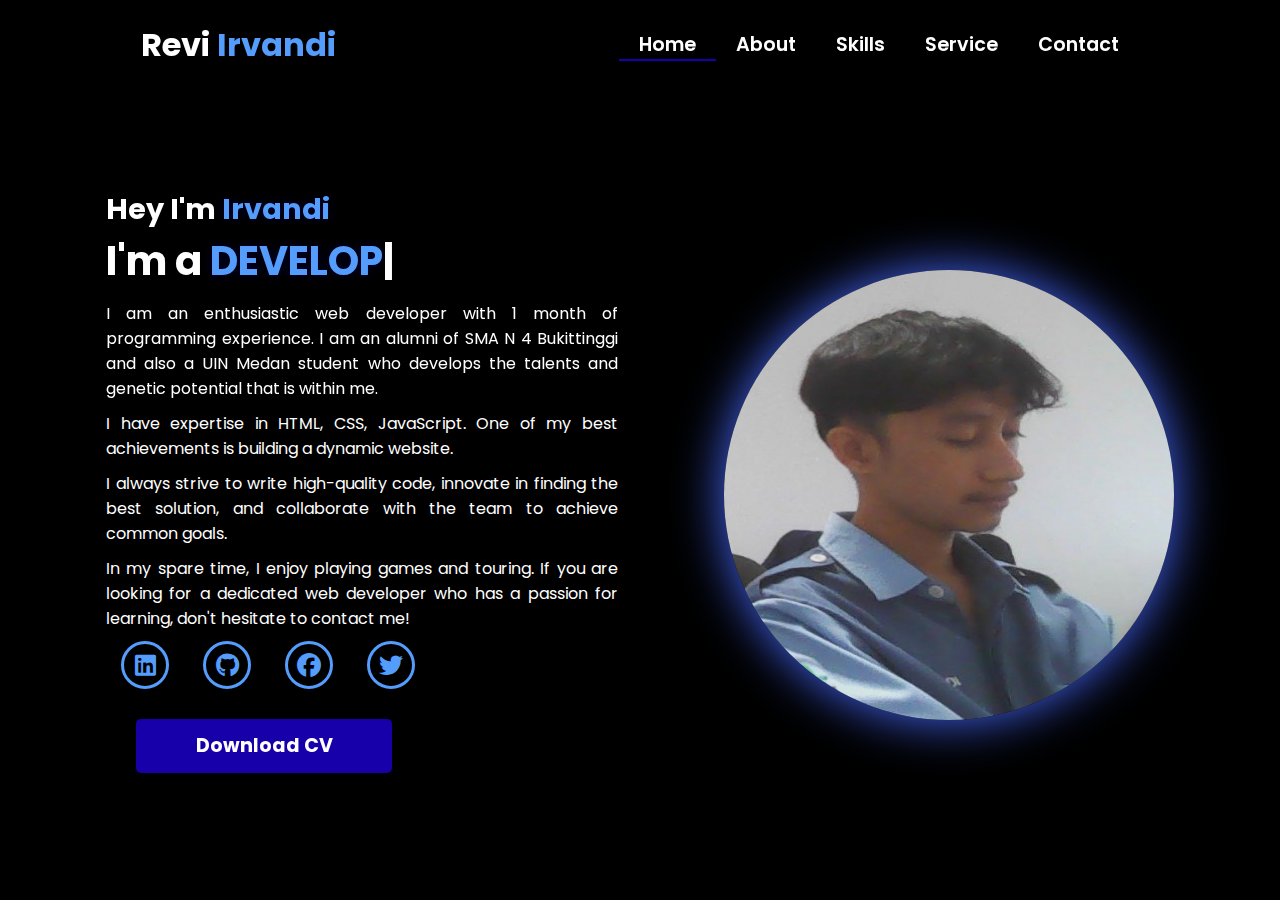
<file: personalweb-2-main/index.html>
<!-- Subscrbe YouTube Tamzidan Mahdiyin  -->
<!DOCTYPE html>
<html lang="en">

<head>

    <!-- Pengaturan karakter encoding untuk mendukung semua karakter Unicode -->
    <meta charset="UTF-8">

    <!-- Pengaturan viewport untuk responsivitas pada perangkat mobile -->
    <meta name="viewport" content="width=device-width, initial-scale=1.0">

    <!-- 
      Import Font Awesome untuk ikon sosial media dan navigasi
      Versi 6.5.1 dipilih untuk fitur dan ikon terbaru 
    -->
    <link rel="stylesheet" href="https://cdnjs.cloudflare.com/ajax/libs/font-awesome/6.5.1/css/all.min.css">

    <!-- 
      Import AOS (Animate On Scroll) library
      Digunakan untuk membuat animasi scroll yang menarik 
    -->
    <link rel="stylesheet" href="https://unpkg.com/aos@next/dist/aos.css" />

    <!-- Import file CSS custom untuk styling tambahan -->
    <link rel="stylesheet" href="css/style.css">
    <title>Portfolio Website</title>
</head>

<body>
    <!-- 
      Navigation Section
      - Menggunakan sistem grid untuk layout
      - Includes logo dan menu navigasi
      - Responsive dengan hamburger menu untuk mobile 
    -->
    <nav>
        <div class="nav-container">

            <!-- 
              Logo dengan animasi zoom-in
              data-aos-duration: 1500ms untuk animasi yang smooth 
            -->
            <div class="logo" data-aos="zoom-in" data-aos-duration="1500">
                Revi <span>Irvandi</span>
            </div>

            <!-- 
              Navigation Links
              - Menggunakan fade-up animation dengan delays bertingkat
              - Active class untuk halaman yang sedang aktif 
            -->
            <div class="links">
                <div class="link active" data-aos="fade-up" data-aos-duration="1500" data-aos-delay="100"><a
                        href="index.html">Home</a></div>
                <div class="link" data-aos="fade-up" data-aos-duration="1500" data-aos-delay="200"><a
                        href="about.html">About</a></div>
                <div class="link" data-aos="fade-up" data-aos-duration="1500" data-aos-delay="300"><a
                        href="skill.html">Skills</a></div>
                <div class="link" data-aos="fade-up" data-aos-duration="1500" data-aos-delay="400"><a
                        href="service.html">Service</a></div>
                <div class="link" data-aos="fade-up" data-aos-duration="1500" data-aos-delay="500"><a
                        href="contact.html">Contact</a></div>
            </div>
        </div>

        <!-- 
          Hamburger Menu Icon
          - Muncul pada tampilan mobile
          - Menggunakan Font Awesome icon
          - onClick handler untuk membuka menu 
        -->
        <i class="fa-solid fa-bars hamburg" onclick="hamburg()"></i>

        <!-- 
          Dropdown Menu untuk Mobile
          - Berisi link navigasi yang sama
          - Muncul ketika hamburger menu diklik
          - Includes tombol close (x) 
        -->
        <div class="dropdown">
            <div class="links">
                <a href="index.html">Home</a>
                <a href="about.html">About</a>
                <a href="skill.html">Skills</a>
                <a href="service.html">Service</a>
                <a href="contact.html">Contact</a>
                <i class="fa-solid fa-xmark cancel" onclick="cancel()"></i>
            </div>
        </div>
    </nav>

    <!-- 
      Main Content Section
      - Menggunakan grid untuk layout dua kolom
      - Includes teks intro dan gambar profil 
    -->
    <section>
        <div class="main-container">
            <!-- 
              Content Container
              - Berisi heading, typewriter effect, dan social links
              - Setiap elemen memiliki animasi AOS yang berbeda 
            -->
            <div class="content">
                <!-- Heading dengan fade-left animation -->
                <h1 data-aos="fade-left" data-aos-duration="1500" data-aos-delay="700">Hey I'm <span>Irvandi</span>
                </h1>

                <!-- 
                  Typewriter Effect
                  - Menggunakan JavaScript untuk animasi ketik
                  - Fade-right animation untuk container 
                -->
                <div data-aos="fade-right" data-aos-duration="1500" data-aos-delay="900" class="typewriter">I'm a <span
                        class="typewriter-text"></span><label for="">|</label></div>

                <!-- Paragraf deskripsi dengan flip-down animation -->
                <p data-aos="flip-down" data-aos-duration="1500" data-aos-delay="1100">I am an enthusiastic web developer 
                  with 1 month of programming experience. I am an alumni of SMA N 4 Bukittinggi and also a UIN Medan student
                  who develops the talents and genetic potential that is within me.</p>
                <p>I have expertise in HTML, CSS, JavaScript. One of my best achievements is building a dynamic website.</p>
                <p>I always strive to write high-quality code, innovate in finding the best solution, and collaborate with 
                  the team to achieve common goals.</p>
                <p>In my spare time, I enjoy playing games and touring. If you are looking for a dedicated web developer 
                  who has a passion for learning, don't hesitate to contact me!</p>

                <!-- 
                  Social Media Links
                  - Menggunakan Font Awesome icons
                  - Fade-up animation dengan delays bertingkat 
                -->
                <div class="social-links">
                    <a data-aos="fade-up" data-aos-duration="1500" data-aos-delay="1300"><i
                            class="fa-brands fa-linkedin"></i></a>
                    <a href="#" data-aos="fade-up" data-aos-duration="1500" data-aos-delay="1400"><i
                            class="fa-brands fa-github"></i></a>
                    <a href="#" data-aos="fade-up" data-aos-duration="1500" data-aos-delay="1500"><i
                            class="fa-brands fa-facebook"></i></a>
                    <a href="#" data-aos="fade-up" data-aos-duration="1500" data-aos-delay="1600"><i
                            class="fa-brands fa-twitter"></i></a>
                </div>

                <!-- 
                  Download CV Button
                  - Zoom-out animation dengan delay terpanjang
                  - Styling didefinisikan di CSS 
                -->
                <div class="btn" data-aos="zoom-out" data-aos-duration="1500" data-aos-delay="1800">
                    <button>Download CV</button>
                </div>
            </div>

            <!-- 
              Image Container
              - Menggunakan zoom-in animation
              - Durasi lebih panjang (3000ms) untuk efek dramatic 
            -->
            <div class="image" data-aos="zoom-in" data-aos-duration="3000">
                <img src="img/WIN_20231220_10_35_17_Pro.jpg" alt="">
            </div>
        </div>
    </section>

    <!-- 
      Script Imports
      - AOS library untuk animasi
      - Custom JavaScript untuk fungsionalitas tambahan 
    -->
    <script src="https://unpkg.com/aos@next/dist/aos.js"></script>
    <script>
        // Inisialisasi AOS dengan offset 0 untuk trigger tepat waktu
        AOS.init({ offset: 0, });
    </script>
    <script src="./js/script.js"></script>
</body>

</html>
<!-- Subscrbe YouTube Tamzidan Mahdiyin  -->
</file>
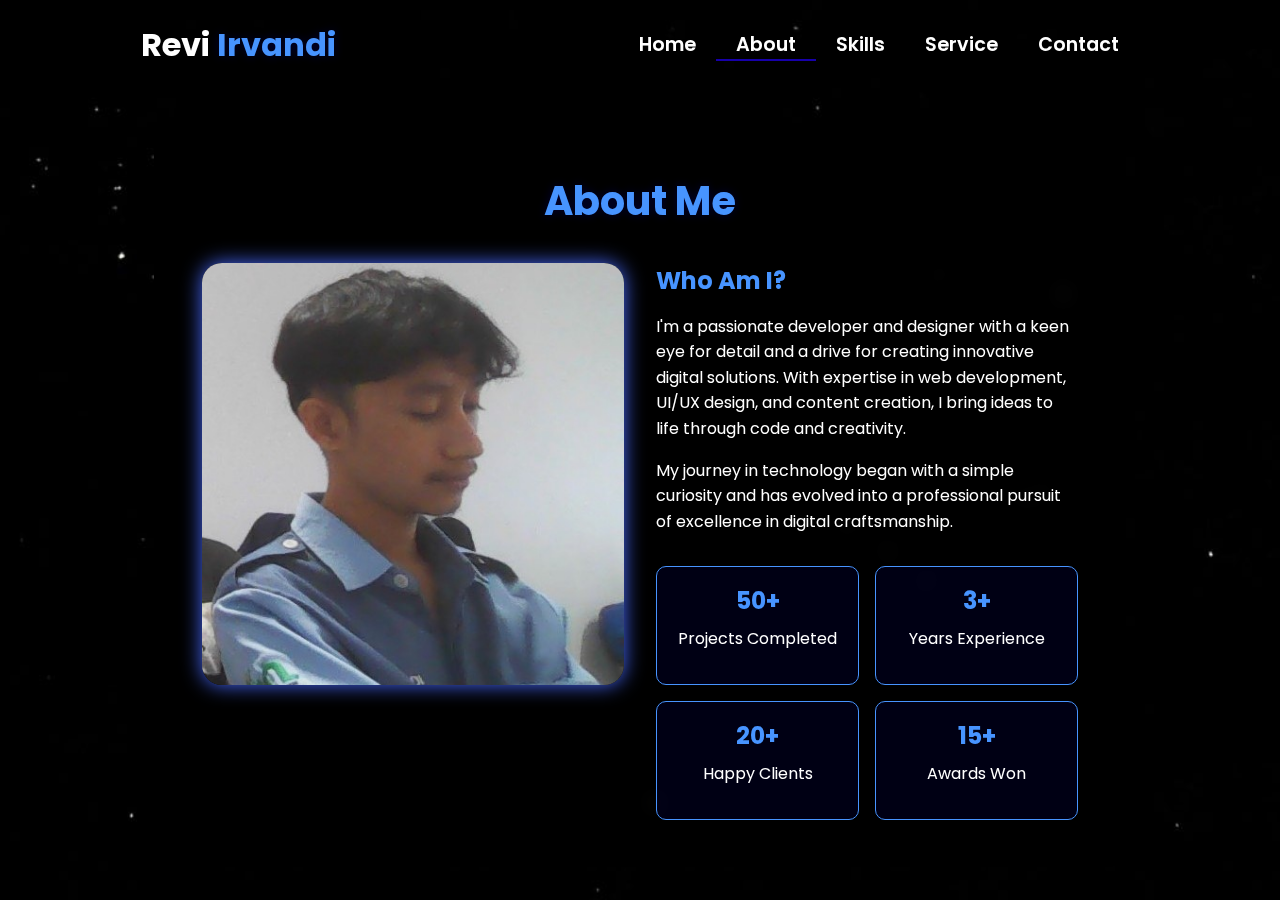
<file: personalweb-2-main/about.html>
<!-- Subscribe Tamzidan Madiyin di YouTube -->

<!DOCTYPE html>
<html lang="en">

<head>
    <meta charset="UTF-8">
    <meta name="viewport" content="width=device-width, initial-scale=1.0">

    <!-- Link ke Font Awesome untuk ikon -->
    <link rel="stylesheet" href="https://cdnjs.cloudflare.com/ajax/libs/font-awesome/6.5.1/css/all.min.css">

    <!-- Link ke library animasi AOS -->
    <link rel="stylesheet" href="https://unpkg.com/aos@next/dist/aos.css" />

    <!-- CSS internal untuk styling halaman -->
    <style>
        /* 
          Import Google Font Poppins
          Font weight yang diimport: 100, 200, 300, 400, 500, 600 
        */
        @import url("https://fonts.googleapis.com/css2?family=Poppins:wght@100;200;300;400;500;600&display=swap");

        /* Reset CSS dan pengaturan default */
        * {
            padding: 0;
            margin: 0;
            font-family: "Poppins", sans-serif;
            box-sizing: border-box;
        }

        /* 
          Styling untuk body
          - Menggunakan background image
          - Cover seluruh viewport
          - Mencegah horizontal scroll
        */
        body {
            width: 100%;
            min-height: 100vh;
            background-image: url("./img/background.jpg");
            background-size: cover;
            overflow-x: hidden;
            position: relative;
        }

        /* 
          Navbar styling
          - Fixed height 10vh
          - Posisi relative untuk positioning yang tepat
          - z-index tinggi agar selalu di atas konten lain
        */
        nav {
            width: 100%;
            height: 10vh;
            position: sticky;
            position: relative;
            /* Ubah dari sticky ke relative */
            z-index: 1000;
            /* Tambahkan z-index tinggi untuk nav */
        }

        /* Container untuk konten navbar */
        .nav-container {
            width: 100%;
            height: 100%;
            display: flex;
            justify-content: space-around;
            align-items: center;
        }

        /* 
          Logo styling
          - Warna putih dengan ukuran 2rem
          - Text shadow untuk efek glow pada span 
        */
        .logo {
            color: white;
            font-size: 2rem;
            font-weight: bold;
        }

        .logo span {
            color: rgb(71, 148, 255);
            text-shadow: 0 0 10px #000034;
        }

        /* 
          Hamburger dan Cancel button styling
          - Hanya muncul di mobile view
          - Posisi absolute di kanan atas
        */
        .hamburg,
        .cancel {
            cursor: pointer;
            position: absolute;
            right: 15px;
            top: 10px;
            color: white;
            display: none;
            font-size: clamp(2.5rem, 0.5rem + 5vw, 3rem);
        }

        /* 
          Navigation links container
          - Flex layout untuk alignment horizontal
        */
        .nav-container .links {
            display: flex;
        }

        /* 
          Individual navigation links
          - Spacing dan styling untuk tiap link
          - Hover effect dengan border bottom
        */
        .nav-container .links a {
            font-size: 1.2rem;
            color: white;
            margin: 0 20px;
            text-decoration: none;
            font-weight: 550;
            transition: 0.3s linear;
        }

        .nav-container .links a:hover {
            color: #2000eeb6;
            border-bottom: 2px solid #2000eeb6;
        }

        /* Styling untuk link aktif */
        .nav-container .links .active {
            color: rgb(71, 148, 255);
            border-bottom: 2px solid #2000eeb6;
        }

        /* 
          Dropdown menu untuk mobile view
          - Fixed positioning dengan transform untuk animasi
          - Backdrop filter untuk efek blur
        */
        .dropdown {
            z-index: 1000;
            position: fixed;
            top: 0;
            left: 0;
            right: 0;
            transform: translateY(-500px);
            width: 100%;
            height: auto;
            backdrop-filter: blur(4px) brightness(40%);
            box-shadow: 0 0 20px black;
            transition: 0.2s linear;
        }

        .dropdown .links a {
            display: flex;
            color: white;
            text-decoration: none;
            padding: 15px 0;
            justify-content: center;
            align-items: center;
            transition: 0.2s linear;
        }

        .dropdown .links a:hover {
            background-color: #2000eeb6;
        }

        /* About Section Styles */
        .about-container {
            width: 100%;
            min-height: 90vh;
            display: flex;
            justify-content: center;
            align-items: center;
            padding: 2rem;
            position: relative;
            z-index: 1;
        }

        .about-content {
            width: 80%;
            max-width: 1200px;
            background: rgba(0, 0, 0, 0.7);
            backdrop-filter: blur(10px);
            border-radius: 20px;
            padding: 3rem;
            color: white;
            /* box-shadow: 0 0 30px rgba(58, 211, 3, 0.3); */
        }

        .about-header {
            text-align: center;
            margin-bottom: 2rem;
        }

        .about-header h1 {
            font-size: 2.5rem;
            color: rgb(71, 148, 255);
            text-shadow: 0 0 10px #000034;
            margin-bottom: 1rem;
        }

        .about-grid {
            display: grid;
            grid-template-columns: 1fr 1fr;
            gap: 2rem;
        }

        .about-image {
            width: 100%;
            aspect-ratio: 1;
            border-radius: 20px;
            overflow: hidden;
            box-shadow: 0 0 20px rgb(71, 105, 255);
        }

        .about-image img {
            width: 100%;
            height: 100%;
            object-fit: cover;
        }

        .about-text h2 {
            color: rgb(71, 148, 255);
            margin-bottom: 1rem;
        }

        .about-text p {
            line-height: 1.6;
            margin-bottom: 1rem;
        }

        .stats {
            display: grid;
            grid-template-columns: repeat(2, 1fr);
            gap: 1rem;
            margin-top: 2rem;
        }

        .stat-item {
            background: rgba(0, 3, 195, 0.1);
            padding: 1rem;
            border-radius: 10px;
            text-align: center;
            border: 1px solid rgb(71, 148, 255);
            cursor: pointer;
        }

        .stat-item:hover {
            transform: translateY(-10px);
            box-shadow: 0 0 20px rgba(71, 105, 255);
        }

        .stat-item h3 {
            color: rgb(71, 148, 255);
            font-size: 1.5rem;
            margin-bottom: 0.5rem;
        }

        .content-grid {
            display: grid;
            grid-template-columns: repeat(auto-fit, minmax(280px, 1fr));
            gap: 2rem;
            padding: 2rem 0;
        }

        .content-card {
            background: #000034;
            border-radius: 15px;
            overflow: hidden;
            transition: all 0.3s ease;
            cursor: pointer;
        }

        .content-card:hover {
            transform: translateY(-5px);
            box-shadow: 0 5px 15px rgba(71, 105, 255);
        }

        .card-image {
            width: 100%;
            height: 200px;
            overflow: hidden;
        }

        .card-image img {
            width: 100%;
            height: 100%;
            object-fit: cover;
        }

        .card-info {
            padding: 1.5rem;
        }

        .card-info h3 {
            color: rgb(71, 148, 255);
            margin-bottom: 0.5rem;
        }

        .card-info p {
            font-size: 0.9rem;
            margin-bottom: 1rem;
        }

        .card-info .technologies {
            display: flex;
            flex-wrap: wrap;
            gap: 0.5rem;
            margin-top: 1rem;
        }

        .technology-tag {
            background: #000034;
            padding: 0.3rem 0.8rem;
            border-radius: 15px;
            font-size: 0.8rem;
            color: rgb(71, 148, 255);
        }

        .back-button {
            display: inline-block;
            padding: 0.8rem 1.5rem;
            background: #2000eeb6;
            color: white;
            border-radius: 5px;
            text-decoration: none;
            margin-bottom: 2rem;
            transition: all 0.3s ease;
        }

        .back-button:hover {
            background: transparent;
            color: rgb(71, 148, 255);
            border: 2px solid rgb(71, 148, 255);
            box-shadow: 0 0 40px 5px rgb(71, 105, 255);
            transform: translateY(-2px);
        }

        .award-icon {
            font-size: 2rem;
            color: rgb(71, 148, 255);
            margin-bottom: 1rem;
        }

        .client-testimonial {
            font-style: italic;
            margin-top: 1rem;
            padding: 1rem;
            background: black;
            border-radius: 10px;
        }



        @media (max-width: 884px) {
            .about-grid {
                grid-template-columns: 1fr;
            }

            nav .logo {
                position: absolute;
                top: 16px;
                left: 15px;
                font-size: 1.5rem;
            }

            .nav-container .links {
                display: none;
            }

            .hamburg,
            .cancel {
                display: block;
            }
        }

        @media (max-width: 440px) {
            .about-container {
                padding: 1rem;
            }

            .about-content {
                width: 95%;
                /* Memperbesar width untuk layar kecil */
                padding: 1.5rem;
            }

            .about-header h1 {
                font-size: 1.8rem;
                /* Mengurangi ukuran judul */
            }

            .about-text h2 {
                font-size: 1.4rem;
                /* Mengurangi ukuran sub-judul */
            }

            .about-text p {
                font-size: 0.9rem;
                /* Mengurangi ukuran teks */
                line-height: 1.4;
            }

            .about-image {
                width: 100%;
                max-height: 250px;
                /* Membatasi tinggi gambar */
            }

            .stats {
                grid-template-columns: repeat(2, 1fr);
                /* Tetap 2 kolom tapi lebih kecil */
                gap: 0.8rem;
            }

            .stat-item {
                padding: 0.8rem;
            }

            .stat-item h3 {
                font-size: 1.2rem;
                /* Mengurangi ukuran angka statistik */
            }

            .stat-item p {
                font-size: 0.8rem;
                /* Mengurangi ukuran teks statistik */
            }

            /* Menyesuaikan padding untuk link statistik */
            .stat-item a {
                padding: 0.5rem;
                display: block;
            }
        }
    </style>
    <title>About - Portfolio Website</title>
</head>

<body>

    <!-- Navigasi -->
    <nav>
        <div class="nav-container">
            <div class="logo" data-aos="zoom-in" data-aos-duration="1500">
                Revi <span>Irvandi</span>
            </div>
            <div class="links">
                <div class="link" data-aos="fade-up" data-aos-duration="1500" data-aos-delay="100"><a
                        href="index.html">Home</a></div>
                <div class="link active" data-aos="fade-up" data-aos-duration="1500" data-aos-delay="200"><a
                        href="about.html">About</a></div>
                <div class="link" data-aos="fade-up" data-aos-duration="1500" data-aos-delay="300"><a
                        href="skill.html">Skills</a></div>
                <div class="link" data-aos="fade-up" data-aos-duration="1500" data-aos-delay="400"><a
                        href="service.html">Service</a></div>
                <div class="link" data-aos="fade-up" data-aos-duration="1500" data-aos-delay="500"><a
                        href="contact.html">Contact</a></div>
            </div>
        </div>
        <i class="fa-solid fa-bars hamburg" onclick="hamburg()"></i>
        <div class="dropdown">
            <div class="links">
                <a href="index.html">Home</a>
                <a href="about.html">About</a>
                <a href="skill.html">Skills</a>
                <a href="service.html">Service</a>
                <a href="contact.html">Contact</a>
                <i class="fa-solid fa-xmark cancel" onclick="cancel()"></i>
            </div>
        </div>
    </nav>

    <!-- Konten utama halaman About -->
    <div class="about-container">
        <div class="about-content" id="aboutContent">
            <!-- Bagian header -->
            <div class="about-header" data-aos="fade-down" data-aos-duration="1500">
                <h1>About Me</h1>
            </div>

            <!-- Grid untuk gambar dan teks deskripsi -->
            <div class="about-grid">
                <div class="about-image" data-aos="fade-right" data-aos-duration="1500">
                    <img src="img/WIN_20231220_10_35_17_Pro.jpg" alt="About Image">
                </div>
                <div class="about-text" data-aos="fade-left" data-aos-duration="1500">
                    <h2>Who Am I?</h2>
                    <p>I'm a passionate developer and designer with a keen eye for detail and a drive for creating
                        innovative digital solutions. With expertise in web development, UI/UX design, and content
                        creation, I bring ideas to life through code and creativity.</p>
                    <p>My journey in technology began with a simple curiosity and has evolved into a professional
                        pursuit of excellence in digital craftsmanship.</p>

                    <div class="stats">
                        <div class="stat-item" data-aos="zoom-in" data-aos-duration="1500" data-aos-delay="200"
                            onclick="showProjects()">
                            <h3>50+</h3>
                            <p>Projects Completed</p>
                        </div>
                        <div class="stat-item" data-aos="zoom-in" data-aos-duration="1500" data-aos-delay="400"
                            onclick="showExperience()">
                            <h3>3+</h3>
                            <p>Years Experience</p>
                        </div>
                        <div class="stat-item" data-aos="zoom-in" data-aos-duration="1500" data-aos-delay="600"
                            onclick="showClients()">
                            <h3>20+</h3>
                            <p>Happy Clients</p>
                        </div>
                        <div class="stat-item" data-aos="zoom-in" data-aos-duration="1500" data-aos-delay="800"
                            onclick="showAwards()">
                            <h3>15+</h3>
                            <p>Awards Won</p>
                        </div>
                    </div>
                </div>
            </div>
        </div>

        <!-- Link ke library animasi AOS -->
        <script src="https://unpkg.com/aos@next/dist/aos.js"></script>

        <!-- JavaScript untuk interaksi dan animasi halaman -->
        <script>

            // Inisialisasi library AOS
            AOS.init({ offset: 0 });

            // Fungsi untuk menampilkan menu hamburger
            function hamburg() {
                const navbar = document.querySelector(".dropdown")
                navbar.style.transform = "translateY(0px)"
            }

            // Fungsi untuk menyembunyikan menu hamburger
            function cancel() {
                const navbar = document.querySelector(".dropdown")
                navbar.style.transform = "translateY(-500px)"
            }

            // Fungsi untuk menampilkan daftar Project
            function showProjects() {
                const aboutContent = document.getElementById('aboutContent');
                aboutContent.innerHTML = `
                <a href="about.html" class="back-button" onclick="restoreInitialContent()">
                    <i class="fas fa-arrow-left"></i> Back
                </a>
                <div class="about-header" data-aos="fade-down" data-aos-duration="1500">
                    <h1>My Projects</h1>
                </div>
                <div class="content-grid">
                    ${generateProjectCards()}
                </div>
            `;
                AOS.refresh();
            }

            // Fungsi untuk menampilkan daftar Experience
            function showExperience() {
                const aboutContent = document.getElementById('aboutContent');
                aboutContent.innerHTML = `
                <a href="about.html" class="back-button" onclick="restoreInitialContent()">
                    <i class="fas fa-arrow-left"></i> Back
                </a>
                <div class="about-header" data-aos="fade-down" data-aos-duration="1500">
                    <h1>My Experience</h1>
                </div>
                <div class="content-grid">
                    ${generateExperienceCards()}
                </div>
            `;
                AOS.refresh();
            }

            // Fungsi untuk menampilkan daftar Clients
            function showClients() {
                const aboutContent = document.getElementById('aboutContent');
                aboutContent.innerHTML = `
                <a href="about.html" class="back-button" onclick="restoreInitialContent()">
                    <i class="fas fa-arrow-left"></i> Back
                </a>
                <div class="about-header" data-aos="fade-down" data-aos-duration="1500">
                    <h1>Client Success Stories</h1>
                </div>
                <div class="content-grid">
                    ${generateClientCards()}
                </div>
            `;
                AOS.refresh();
            }

            // Fungsi untuk menampilkan daftar Awards
            function showAwards() {
                const aboutContent = document.getElementById('aboutContent');
                aboutContent.innerHTML = `
                <a href="about.html" class="back-button" onclick="restoreInitialContent()">
                    <i class="fas fa-arrow-left"></i> Back
                </a>
                <div class="about-header" data-aos="fade-down" data-aos-duration="1500">
                    <h1>Awards & Recognition</h1>
                </div>
                <div class="content-grid">
                    ${generateAwardCards()}
                </div>
            `;
                AOS.refresh();
            }

            // Fungsi pembantu untuk menghasilkan kartu project
            function generateProjectCards() {
                const projects = [
                    {
                        title: "E-Commerce Platform",
                        image: "img/WIN_20231220_10_35_17_Pro.jpg",
                        description: "A full-stack e-commerce solution with payment integration",
                        technologies: ["React", "Node.js", "MongoDB"]
                    },
                    {
                        title: "Portfolio Website",
                        image: "img/WIN_20231220_10_35_17_Pro.jpg",
                        description: "Responsive portfolio website with modern animations",
                        technologies: ["HTML", "CSS", "JavaScript"]
                    },
                    {
                        title: "Task Management App",
                        image: "img/WIN_20231220_10_35_17_Pro.jpg",
                        description: "Mobile-first task management application",
                        technologies: ["Vue.js", "Firebase"]
                    }
                    // Add more projects as needed
                ];

                return projects.map(project => `
                <div class="content-card" data-aos="fade-up">
                    <div class="card-image">
                        <img src="${project.image}" alt="${project.title}">
                    </div>
                    <div class="card-info">
                        <h3>${project.title}</h3>
                        <p>${project.description}</p>
                        <div class="technologies">
                            ${project.technologies.map(tech => `
                                <span class="technology-tag">${tech}</span>
                            `).join('')}
                        </div>
                    </div>
                </div>
            `).join('');
            }

            // Fungsi pembantu untuk menghasilkan kartu experience
            function generateExperienceCards() {
                const experiences = [
                    {
                        title: "Senior Web Developer",
                        company: "Tech Solutions Inc.",
                        period: "2021 - Present",
                        description: "Leading frontend development team and implementing modern web solutions"
                    },
                    {
                        title: "Frontend Developer",
                        company: "Digital Agency",
                        period: "2019 - 2021",
                        description: "Developed responsive websites and web applications"
                    }
                    // Add more experiences as needed
                ];

                return experiences.map(exp => `
                <div class="content-card" data-aos="fade-up">
                    <div class="card-info">
                        <h3>${exp.title}</h3>
                        <h4>${exp.company}</h4>
                        <p class="period">${exp.period}</p>
                        <p>${exp.description}</p>
                    </div>
                </div>
            `).join('');
            }

            // Fungsi pembantu untuk menghasilkan kartu client
            function generateClientCards() {
                const clients = [
                    {
                        name: "Ell Udin",
                        company: "Innovation Corp",
                        image: "img/WIN_20231220_10_35_17_Pro.jpg",
                        testimonial: "Outstanding work on our company website redesign!"
                    },
                    {
                        name: "Ell Ucup",
                        company: "Tech Startup",
                        image: "img/WIN_20231220_10_35_17_Pro.jpg",
                        testimonial: "Delivered our app ahead of schedule with excellent quality"
                    }
                    // Add more clients as needed
                ];

                return clients.map(client => `
                <div class="content-card" data-aos="fade-up">
                    <div class="card-image">
                        <img src="${client.image}" alt="${client.name}">
                    </div>
                    <div class="card-info">
                        <h3>${client.name}</h3>
                        <h4>${client.company}</h4>
                        <p class="client-testimonial">"${client.testimonial}"</p>
                    </div>
                </div>
            `).join('');
            }

            // Fungsi pembantu untuk menghasilkan kartu award
            function generateAwardCards() {
                const awards = [
                    {
                        title: "Best Web Design",
                        organization: "Design Awards 2023",
                        description: "Recognition for exceptional web design and user experience"
                    },
                    {
                        title: "Innovation Award",
                        organization: "Tech Summit 2022",
                        description: "Awarded for innovative use of emerging technologies"
                    }
                    // Add more awards as needed
                ];

                return awards.map(award => `
                <div class="content-card" data-aos="fade-up">
                    <div class="card-info">
                        <div class="award-icon">
                            <i class="fas fa-trophy"></i>
                        </div>
                        <h3>${award.title}</h3>
                        <h4>${award.organization}</h4>
                        <p>${award.description}</p>
                    </div>
                </div>
            `).join('');
            }

            // Fungsi untuk mengembalikan konten awal
            function restoreInitialContent() {
                const aboutContent = document.getElementById('aboutContent');
                aboutContent.innerHTML = `
                <div class="about-header" data-aos="fade-down" data-aos-duration="1500">
                    <h1>About Me</h1>
                </div>
                <div class="about-grid">
                    <div class="about-image" data-aos="fade-right" data-aos-duration="1500">
                        <img src="img/zoro.jpg" alt="About Image">
                    </div>
                    <div class="about-text" data-aos="fade-left" data-aos-duration="1500">
                        <h2>Who Am I?</h2>
                        <p>I'm a passionate developer and designer with a keen eye for detail and a drive for creating
                            innovative digital solutions. With expertise in web development, UI/UX design, and content
                            creation, I bring ideas to life through code and creativity.</p>
                        <p>My journey in technology began with a simple curiosity and has evolved into a professional
                            pursuit of excellence in digital craftsmanship.</p>

                        <div class="stats">
                            <div class="stat-item" data-aos="zoom-in" data-aos-duration="1500" data-aos-delay="200" onclick="showProjects()">
                                <h3>50+</h3>
                                <p>Projects Completed</p>
                            </div>
                            <div class="stat-item" data-aos="zoom-in" data-aos-duration="1500" data-aos-delay="400" onclick="showExperience()">
                                <h3>3+</h3>
                                <p>Years Experience</p>
                            </div>
                            <div class="stat-item" data-aos="zoom-in" data-aos-duration="1500" data-aos-delay="600" onclick="showClients()">
                                <h3>20+</h3>
                                <p>Happy Clients</p>
                            </div>
                            <div class="stat-item" data-aos="zoom-in" data-aos-duration="1500" data-aos-delay="800" onclick="showAwards()">
                                <h3>15+</h3>
                                <p>Awards Won</p>
                            </div>
                        </div>
                    </div>
                </div>
            `;
                AOS.refresh();
            }

        </script>
</body>

</html>

<!-- Subscribe Tamzidan Madiyin di YouTube -->
</file>
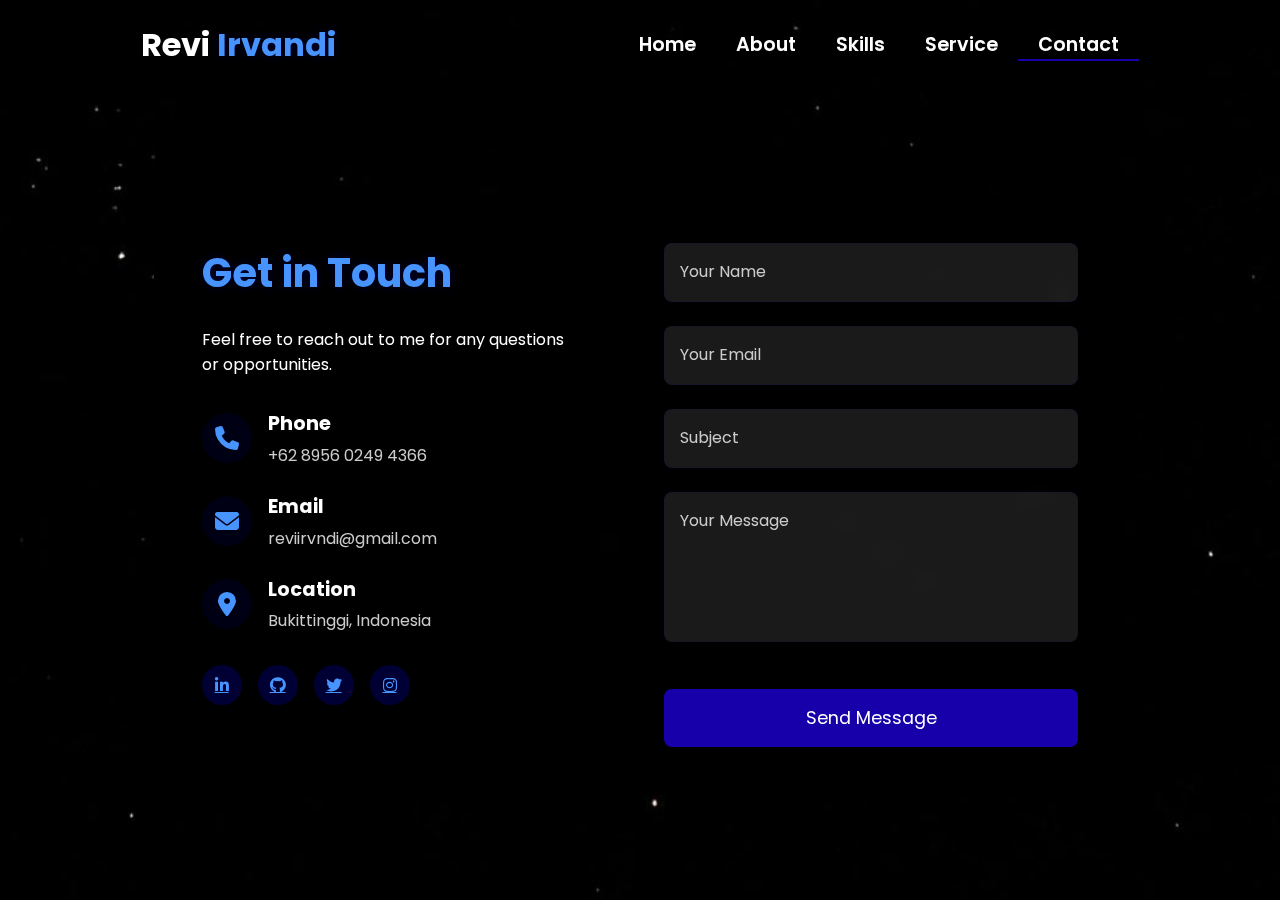
<file: personalweb-2-main/contact.html>
<!-- Subscribe Tamzidan Madiyin di YouTube -->
<!DOCTYPE html>
<html lang="en">

<head>
    <meta charset="UTF-8">
    <meta name="viewport" content="width=device-width, initial-scale=1.0">
    <link rel="stylesheet" href="https://cdnjs.cloudflare.com/ajax/libs/font-awesome/6.5.1/css/all.min.css">
    <link rel="stylesheet" href="https://unpkg.com/aos@next/dist/aos.css" />
    <style>
        @import url("https://fonts.googleapis.com/css2?family=Poppins:wght@100;200;300;400;500;600&display=swap");

        * {
            padding: 0;
            margin: 0;
            font-family: "Poppins", sans-serif;
            box-sizing: border-box;
        }

        body {
            width: 100%;
            height: 100vh;
            background-image: url("./img/background.jpg");
            background-size: cover;
            overflow: auto;
            position: relative;
        }

        nav {
            width: 100%;
            height: 10vh;
            position: relative;
            z-index: 1000;
        }

        .nav-container {
            width: 100%;
            height: 100%;
            display: flex;
            justify-content: space-around;
            align-items: center;
        }

        .logo {
            color: white;
            font-size: 2rem;
            font-weight: bold;
        }

        .logo span {
            color: rgb(71, 148, 255);
            text-shadow: 0 0 10px #000034;
        }

        .hamburg,
        .cancel {
            cursor: pointer;
            position: absolute;
            right: 15px;
            top: 10px;
            color: white;
            display: none;
            font-size: clamp(2.5rem, 0.5rem + 5vw, 3rem);
        }

        .nav-container .links {
            display: flex;
        }

        .nav-container .links a {
            font-size: 1.2rem;
            color: white;
            margin: 0 20px;
            text-decoration: none;
            font-weight: 550;
            transition: 0.3s linear;
        }

        .nav-container .links a:hover {
            color: #2000eeb6;
            border-bottom: 2px solid #2000eeb6;
        }

        .nav-container .links .active {
            color: rgb(71, 148, 255);
            border-bottom: 2px solid #2000eeb6;
        }

        .dropdown {
            z-index: 1000;
            position: fixed;
            top: 0;
            left: 0;
            right: 0;
            transform: translateY(-500px);
            width: 100%;
            height: auto;
            backdrop-filter: blur(4px) brightness(40%);
            box-shadow: 0 0 20px black;
            transition: 0.2s linear;
        }

        .dropdown .links a {
            display: flex;
            color: white;
            text-decoration: none;
            padding: 15px 0;
            justify-content: center;
            align-items: center;
            transition: 0.2s linear;
        }

        .dropdown .links a:hover {
            background-color: #2000eeb6;
        }

        /* Contact Section Styles */
        .contact-container {
            width: 100%;
            min-height: 90vh;
            display: flex;
            justify-content: center;
            align-items: center;
            padding: 2rem;
        }

        .contact-content {
            width: 80%;
            max-width: 1200px;
            background: rgba(0, 0, 0, 0.7);
            backdrop-filter: blur(10px);
            border-radius: 20px;
            padding: 3rem;
            color: white;
            display: grid;
            grid-template-columns: 1fr 1fr;
            gap: 3rem;
        }

        .contact-info {
            padding-right: 2rem;
        }

        .contact-header h1 {
            font-size: 2.5rem;
            color: rgb(71, 148, 255);
            text-shadow: 0 0 10px #000034;
            margin-bottom: 1.5rem;
        }

        .contact-details {
            margin-top: 2rem;
        }

        .contact-item {
            display: flex;
            align-items: center;
            margin-bottom: 1.5rem;
        }

        .contact-icon {
            width: 50px;
            height: 50px;
            background: rgba(0, 3, 195, 0.1);
            border-radius: 50%;
            display: flex;
            justify-content: center;
            align-items: center;
            margin-right: 1rem;
        }

        .contact-icon i {
            font-size: 1.5rem;
            color: rgb(71, 148, 255);
        }

        .contact-text h3 {
            font-size: 1.2rem;
            margin-bottom: 0.3rem;
        }

        .contact-text p {
            color: #cccccc;
        }

        .contact-form form {
            display: flex;
            flex-direction: column;
            gap: 1.5rem;
        }

        .form-group {
            position: relative;
        }

        .form-group input,
        .form-group textarea {
            width: 100%;
            padding: 1rem;
            background: rgba(255, 255, 255, 0.1);
            border: 1px solid rgba(0, 3, 195, 0.1);
            border-radius: 8px;
            color: white;
            font-size: 1rem;
            transition: all 0.3s ease;
        }

        .form-group textarea {
            height: 150px;
            resize: none;
        }

        .form-group input:focus,
        .form-group textarea:focus {
            outline: none;
            border-color: rgb(71, 148, 255);
            box-shadow: 0 0 10px rgba(71, 105, 255);
        }

        .form-group label {
            position: absolute;
            left: 1rem;
            top: 1rem;
            color: #cccccc;
            transition: all 0.3s ease;
            pointer-events: none;
        }

        .form-group input:focus~label,
        .form-group input:valid~label,
        .form-group textarea:focus~label,
        .form-group textarea:valid~label {
            top: -0.5rem;
            left: 0.8rem;
            font-size: 0.8rem;
            padding: 0 0.5rem;
            background: rgba(0, 0, 0, 0.7);
            color: rgb(71, 148, 255);
        }

        .submit-btn {
            padding: 1rem 2rem;
            background: #2000eeb6;
            border: none;
            border-radius: 8px;
            color: white;
            font-size: 1.1rem;
            cursor: pointer;
            transition: all 0.3s ease;
            margin-top: 1rem;
        }

        .submit-btn:hover {
            background: transparent;
            color: rgb(71, 148, 255);
            box-shadow: 0 0 20px rgba(71, 105, 255);
            border: 2px solid rgb(71, 148, 255);
        }

        .social-links {
            margin-top: 2rem;
            display: flex;
            gap: 1rem;
        }

        .social-links a {
            width: 40px;
            height: 40px;
            background: #000034;
            border-radius: 50%;
            display: flex;
            justify-content: center;
            align-items: center;
            color: rgb(71, 148, 255);
            transition: all 0.3s ease;
        }

        .social-links a:hover {
            background: rgb(71, 148, 255);
            color: black;
            transform: translateY(-5px);
            box-shadow: 0 0 15px rgba(3, 58, 211, 0.5);
        }

        @media (max-height: 800px) {
            body {
                height: auto;
                min-height: 100vh;
            }

            .contact-container {
                height: auto;
                min-height: 90vh;
            }
        }

        @media (max-width: 884px) {
            nav .logo {
                position: absolute;
                top: 16px;
                left: 15px;
                font-size: 1.5rem;
            }

            .nav-container .links {
                display: none;
            }

            .hamburg,
            .cancel {
                display: block;
            }

            .contact-content {
                grid-template-columns: 1fr;
                gap: 2rem;
            }

            .contact-info {
                padding-right: 0;
            }
        }

        @media (max-width: 640px) {
            .contact-container {
                padding: 1rem;
            }

            .contact-content {
                width: 95%;
                padding: 1.5rem;
            }

            .contact-header h1 {
                font-size: 2rem;
            }

            .contact-item {
                flex-direction: column;
                text-align: center;
            }

            .contact-icon {
                margin-right: 0;
                margin-bottom: 1rem;
            }
        }
    </style>
    <title>Contact - Portfolio Website</title>
</head>

<body>
    <nav>
        <div class="nav-container">
            <div class="logo" data-aos="zoom-in" data-aos-duration="1500">
                Revi <span>Irvandi</span>
            </div>
            <div class="links">
                <div class="link" data-aos="fade-up" data-aos-duration="1500" data-aos-delay="100"><a
                        href="index.html">Home</a></div>
                <div class="link" data-aos="fade-up" data-aos-duration="1500" data-aos-delay="200"><a
                        href="about.html">About</a></div>
                <div class="link" data-aos="fade-up" data-aos-duration="1500" data-aos-delay="300"><a
                        href="skill.html">Skills</a></div>
                <div class="link" data-aos="fade-up" data-aos-duration="1500" data-aos-delay="400"><a
                        href="service.html">Service</a></div>
                <div class="link active" data-aos="fade-up" data-aos-duration="1500" data-aos-delay="500"><a
                        href="contact.html">Contact</a></div>
            </div>
        </div>
        <i class="fa-solid fa-bars hamburg" onclick="hamburg()"></i>
        <div class="dropdown">
            <div class="links">
                <a href="index.html">Home</a>
                <a href="about.html">About</a>
                <a href="skill.html">Skills</a>
                <a href="service.html">Service</a>
                <a href="contact.html">Contact</a>
                <i class="fa-solid fa-xmark cancel" onclick="cancel()"></i>
            </div>
        </div>
    </nav>

    <div class="contact-container">
        <div class="contact-content">
            <div class="contact-info">
                <div class="contact-header" data-aos="fade-right" data-aos-duration="1500">
                    <h1>Get in Touch</h1>
                    <p>Feel free to reach out to me for any questions or opportunities.</p>
                </div>

                <div class="contact-details">
                    <div class="contact-item" data-aos="fade-right" data-aos-duration="1500" data-aos-delay="200">
                        <div class="contact-icon">
                            <i class="fas fa-phone"></i>
                        </div>
                        <div class="contact-text">
                            <h3>Phone</h3>
                            <p>+62 8956 0249 4366</p>
                        </div>
                    </div>

                    <div class="contact-item" data-aos="fade-right" data-aos-duration="1500" data-aos-delay="400">
                        <div class="contact-icon">
                            <i class="fas fa-envelope"></i>
                        </div>
                        <div class="contact-text">
                            <h3>Email</h3>
                            <p>reviirvndi@gmail.com</p>
                        </div>
                    </div>

                    <div class="contact-item" data-aos="fade-right" data-aos-duration="1500" data-aos-delay="600">
                        <div class="contact-icon">
                            <i class="fas fa-location-dot"></i>
                        </div>
                        <div class="contact-text">
                            <h3>Location</h3>
                            <p>Bukittinggi, Indonesia</p>
                        </div>
                    </div>
                </div>

                <div class="social-links" data-aos="fade-up" data-aos-duration="1500" data-aos-delay="800">
                    <a href="#"><i class="fab fa-linkedin-in"></i></a>
                    <a href="#"><i class="fab fa-github"></i></a>
                    <a href="#"><i class="fab fa-twitter"></i></a>
                    <a href="#"><i class="fab fa-instagram"></i></a>
                </div>
            </div>

            <div class="contact-form" data-aos="fade-left" data-aos-duration="1500" data-aos-delay="200">
                <form action="https://formspree.io/f/mwppavbk" method="POST">
                    <div class="form-group">
                        <input type="text" id="name" name="name" required>
                        <label for="name">Your Name</label>
                    </div>

                    <div class="form-group">
                        <input type="email" id="email" name="email" required>
                        <label for="email">Your Email</label>
                    </div>

                    <div class="form-group">
                        <input type="text" id="subject" name="subject" required>
                        <label for="subject">Subject</label>
                    </div>

                    <div class="form-group">
                        <textarea id="message" name="message" required></textarea>
                        <label for="message">Your Message</label>
                    </div>

                    <button type="submit" class="submit-btn">Send Message</button>
                </form>
            </div>
        </div>
    </div>

    <script src="https://unpkg.com/aos@next/dist/aos.js"></script>
    <script>
        AOS.init({ offset: 0, });
    </script>
    <script src="./js/script.js"></script>
</body>

</html>
<!-- Subscrbe YouTube Tamzidan Mahdiyin  -->
</file>
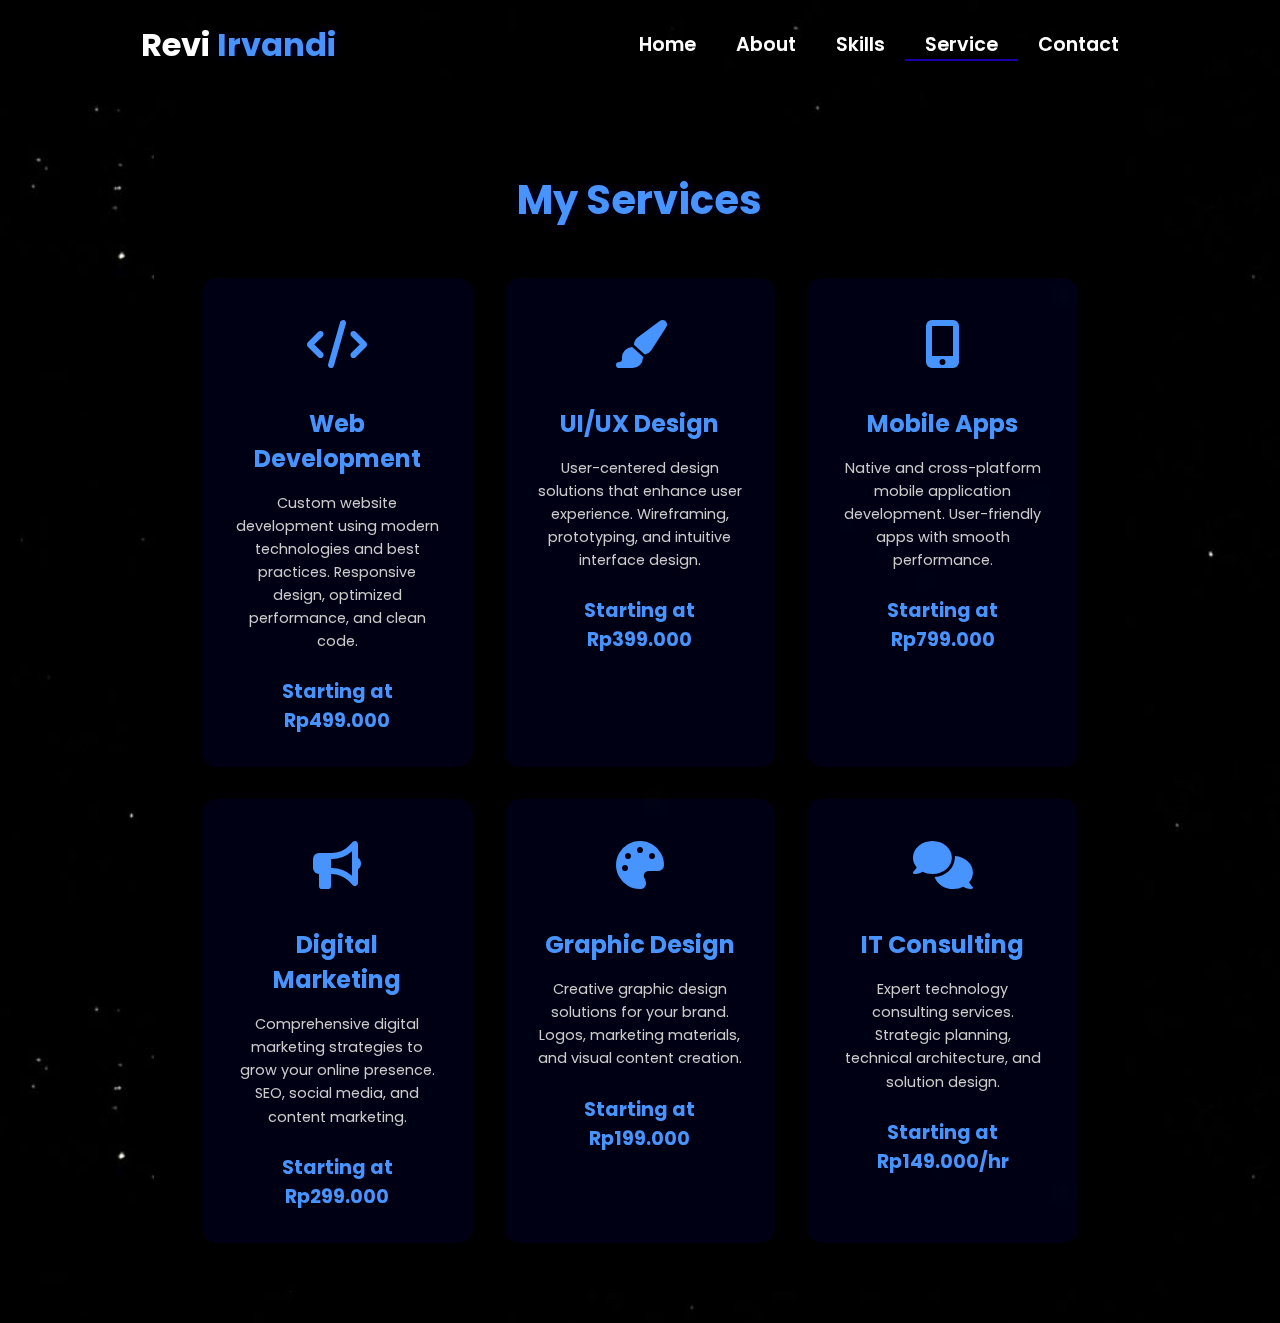
<file: personalweb-2-main/service.html>
<!-- Subscribe Tamzidan Madiyin di YouTube -->

<!DOCTYPE html>
<html lang="en">
<head>
    <meta charset="UTF-8">
    <meta name="viewport" content="width=device-width, initial-scale=1.0">
    <link rel="stylesheet" href="https://cdnjs.cloudflare.com/ajax/libs/font-awesome/6.5.1/css/all.min.css">
    <link rel="stylesheet" href="https://unpkg.com/aos@next/dist/aos.css" />
    <style>
        @import url("https://fonts.googleapis.com/css2?family=Poppins:wght@100;200;300;400;500;600&display=swap");

        * {
            padding: 0;
            margin: 0;
            font-family: "Poppins", sans-serif;
            box-sizing: border-box;
        }

        body {
            width: 100%;
            height: 100vh;
            background-image: url("./img/background.jpg");
            background-size: cover;
            overflow: auto;
            position: relative;
        }

        nav {
            width: 100%;
            height: 10vh;
            position: relative;
            z-index: 1000;
        }

        .nav-container {
            width: 100%;
            height: 100%;
            display: flex;
            justify-content: space-around;
            align-items: center;
        }

        .logo {
            color: white;
            font-size: 2rem;
            font-weight: bold;
        }

        .logo span {
            color: rgb(71, 148, 255);
            text-shadow: 0 0 10px #000034;
        }

        .hamburg, .cancel {
            cursor: pointer;
            position: absolute;
            right: 15px;
            top: 10px;
            color: white;
            display: none;
            font-size: clamp(2.5rem, 0.5rem + 5vw, 3rem);
        }

        .nav-container .links {
            display: flex;
        }

        .nav-container .links a {
            font-size: 1.2rem;
            color: white;
            margin: 0 20px;
            text-decoration: none;
            font-weight: 550;
            transition: 0.3s linear;
        }

        .nav-container .links a:hover {
            color: #2000eeb6;
            border-bottom: 2px solid #2000eeb6;
        }

        .nav-container .links .active {
            color: rgb(71, 148, 255);
            border-bottom: 2px solid #2000eeb6;
        }

        .dropdown {
            z-index: 1000;
            position: fixed;
            top: 0;
            left: 0;
            right: 0;
            transform: translateY(-500px);
            width: 100%;
            height: auto;
            backdrop-filter: blur(4px) brightness(40%);
            box-shadow: 0 0 20px black;
            transition: 0.2s linear;
        }

        .dropdown .links a {
            display: flex;
            color: white;
            text-decoration: none;
            padding: 15px 0;
            justify-content: center;
            align-items: center;
            transition: 0.2s linear;
        }

        .dropdown .links a:hover {
            background-color: #2000eeb6;
        }

        /* Service Section Styles */
        .services-container {
            width: 100%;
            min-height: 90vh;
            display: flex;
            justify-content: center;
            align-items: center;
            padding: 2rem;
        }

        .services-content {
            width: 80%;
            max-width: 1200px;
            background: rgba(0, 0, 0, 0.7);
            backdrop-filter: blur(10px);
            border-radius: 20px;
            padding: 3rem;
            color: white;
        }

        .services-header {
            text-align: center;
            margin-bottom: 3rem;
        }

        .services-header h1 {
            font-size: 2.5rem;
            color: rgb(71, 148, 255);
            text-shadow: 0 0 10px #000034;
            margin-bottom: 1rem;
        }

        .services-grid {
            display: grid;
            grid-template-columns: repeat(3, 1fr);
            gap: 2rem;
        }

        .service-card {
            background: rgba(0, 3, 195, 0.1);
            border-radius: 15px;
            padding: 2rem;
            text-align: center;
            transition: all 0.3s ease;
            cursor: pointer;
        }

        .service-card:hover {
            transform: translateY(-10px);
            box-shadow: 0 0 20px rgba(71, 105, 255);
        }

        .service-icon {
            font-size: 3rem;
            color: rgb(71, 148, 255);
            margin-bottom: 1.5rem;
        }

        .service-title {
            font-size: 1.5rem;
            color: rgb(71, 148, 255);
            margin-bottom: 1rem;
        }

        .service-description {
            font-size: 0.9rem;
            line-height: 1.6;
            color: #cccccc;
        }

        .service-price {
            margin-top: 1.5rem;
            font-size: 1.2rem;
            color: rgb(71, 148, 255);
            font-weight: bold;
        }

        @media (max-height: 800px) {
            body {
                height: auto;
                min-height: 100vh;
            }
            
            .services-container {
                height: auto;
                min-height: 90vh;
            }
        }

        @media (max-width: 884px) {
            .services-grid {
                grid-template-columns: repeat(2, 1fr);
            }
            
            nav .logo {
                position: absolute;
                top: 16px;
                left: 15px;
                font-size: 1.5rem;
            }

            .nav-container .links {
                display: none;
            }

            .hamburg, .cancel {
                display: block;
            }
        }

        @media (max-width: 640px) {
            .services-container {
                padding: 1rem;
            }

            .services-content {
                width: 95%;
                padding: 1.5rem;
            }

            .services-grid {
                grid-template-columns: 1fr;
            }

            .services-header h1 {
                font-size: 2rem;
            }

            .service-card {
                padding: 1.5rem;
            }
        }
    </style>
    <title>Services - Portfolio Website</title>
</head>
<body>
    <nav>
        <div class="nav-container">
            <div class="logo" data-aos="zoom-in" data-aos-duration="1500">
                Revi <span>Irvandi</span>
            </div>
            <div class="links">
                <div class="link" data-aos="fade-up" data-aos-duration="1500" data-aos-delay="100"><a href="index.html">Home</a></div>
                <div class="link" data-aos="fade-up" data-aos-duration="1500" data-aos-delay="200"><a href="about.html">About</a></div>
                <div class="link" data-aos="fade-up" data-aos-duration="1500" data-aos-delay="300"><a href="skill.html">Skills</a></div>
                <div class="link active" data-aos="fade-up" data-aos-duration="1500" data-aos-delay="400"><a href="service.html">Service</a></div>
                <div class="link" data-aos="fade-up" data-aos-duration="1500" data-aos-delay="500"><a href="contact.html">Contact</a></div>
            </div>
        </div>
        <i class="fa-solid fa-bars hamburg" onclick="hamburg()"></i>
        <div class="dropdown">
            <div class="links">
                <a href="index.html">Home</a>
                <a href="about.html">About</a>
                <a href="skill.html">Skills</a>
                <a href="service.html">Service</a>
                <a href="contact.html">Contact</a>
                <i class="fa-solid fa-xmark cancel" onclick="cancel()"></i>
            </div>
        </div>
    </nav>

    <div class="services-container">
        <div class="services-content">
            <div class="services-header" data-aos="fade-down" data-aos-duration="1500">
                <h1>My Services</h1>
            </div>
            <div class="services-grid">
                <!-- Web Development -->
                <div class="service-card" data-aos="fade-up" data-aos-duration="1500" data-aos-delay="100">
                    <div class="service-icon">
                        <i class="fas fa-code"></i>
                    </div>
                    <h3 class="service-title">Web Development</h3>
                    <p class="service-description">Custom website development using modern technologies and best practices. Responsive design, optimized performance, and clean code.</p>
                    <div class="service-price">Starting at Rp499.000</div>
                </div>

                <!-- UI/UX Design -->
                <div class="service-card" data-aos="fade-up" data-aos-duration="1500" data-aos-delay="300">
                    <div class="service-icon">
                        <i class="fas fa-paint-brush"></i>
                    </div>
                    <h3 class="service-title">UI/UX Design</h3>
                    <p class="service-description">User-centered design solutions that enhance user experience. Wireframing, prototyping, and intuitive interface design.</p>
                    <div class="service-price">Starting at Rp399.000</div>
                </div>

                <!-- Mobile App Development -->
                <div class="service-card" data-aos="fade-up" data-aos-duration="1500" data-aos-delay="500">
                    <div class="service-icon">
                        <i class="fas fa-mobile-alt"></i>
                    </div>
                    <h3 class="service-title">Mobile Apps</h3>
                    <p class="service-description">Native and cross-platform mobile application development. User-friendly apps with smooth performance.</p>
                    <div class="service-price">Starting at Rp799.000</div>
                </div>

                <!-- Digital Marketing -->
                <div class="service-card" data-aos="fade-up" data-aos-duration="1500" data-aos-delay="700">
                    <div class="service-icon">
                        <i class="fas fa-bullhorn"></i>
                    </div>
                    <h3 class="service-title">Digital Marketing</h3>
                    <p class="service-description">Comprehensive digital marketing strategies to grow your online presence. SEO, social media, and content marketing.</p>
                    <div class="service-price">Starting at Rp299.000</div>
                </div>

                <!-- Graphic Design -->
                <div class="service-card" data-aos="fade-up" data-aos-duration="1500" data-aos-delay="900">
                    <div class="service-icon">
                        <i class="fas fa-palette"></i>
                    </div>
                    <h3 class="service-title">Graphic Design</h3>
                    <p class="service-description">Creative graphic design solutions for your brand. Logos, marketing materials, and visual content creation.</p>
                    <div class="service-price">Starting at Rp199.000</div>
                </div>

                <!-- Consulting -->
                <div class="service-card" data-aos="fade-up" data-aos-duration="1500" data-aos-delay="1100">
                    <div class="service-icon">
                        <i class="fas fa-comments"></i>
                    </div>
                    <h3 class="service-title">IT Consulting</h3>
                    <p class="service-description">Expert technology consulting services. Strategic planning, technical architecture, and solution design.</p>
                    <div class="service-price">Starting at Rp149.000/hr</div>
                </div>
            </div>
        </div>
    </div>

    <script src="https://unpkg.com/aos@next/dist/aos.js"></script>
    <script>
        AOS.init({offset: 0});
        
        function hamburg() {
            const navbar = document.querySelector(".dropdown")
            navbar.style.transform = "translateY(0px)"
        }
        
        function cancel() {
            const navbar = document.querySelector(".dropdown")
            navbar.style.transform = "translateY(-500px)"
        }
    </script>
</body>
</html>

<!-- Subscribe Tamzidan Madiyin di YouTube -->
</file>
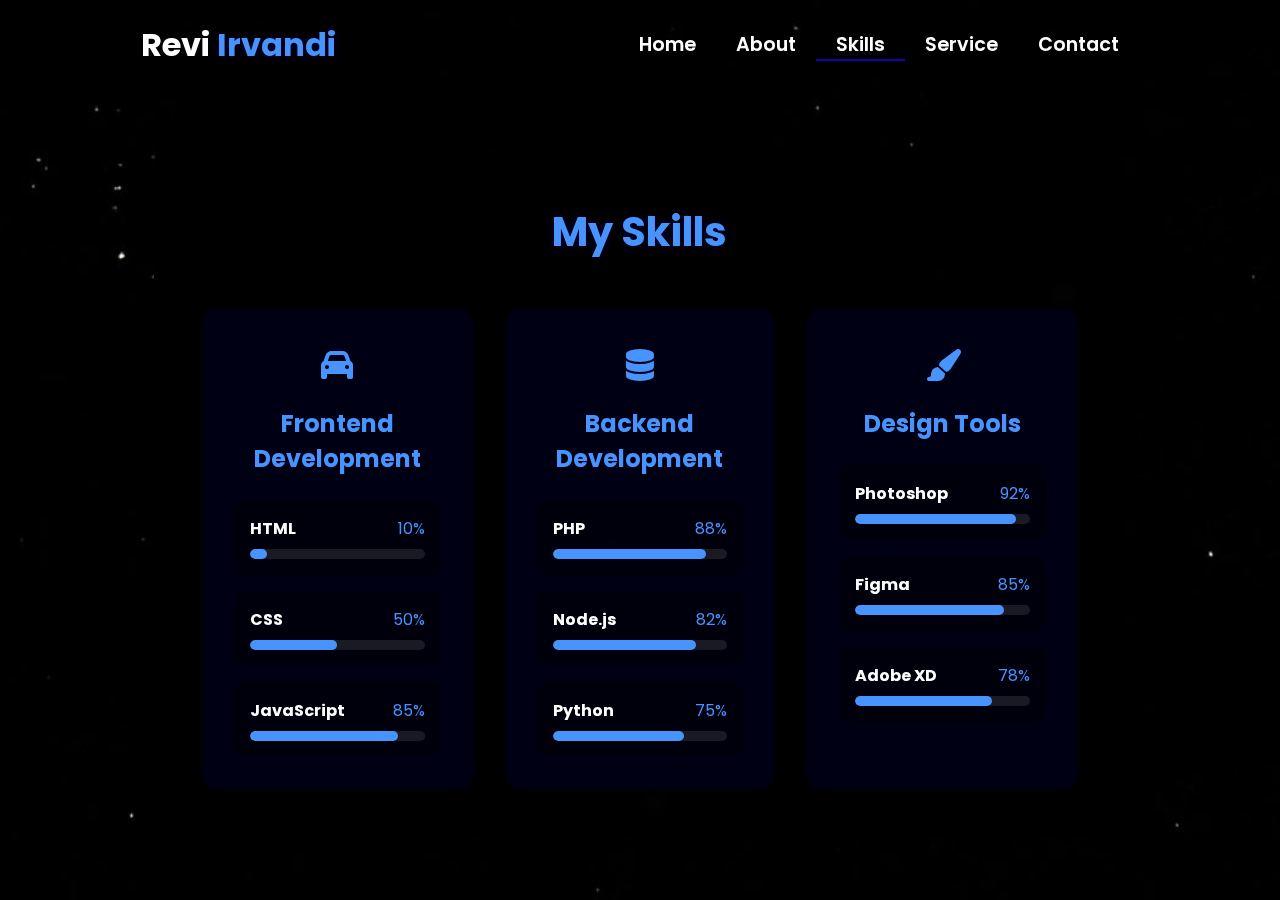
<file: personalweb-2-main/skill.html>
<!-- Subscribe Tamzidan Madiyin di YouTube -->

<!DOCTYPE html>
<html lang="en">
<head>
    <meta charset="UTF-8">
    <meta name="viewport" content="width=device-width, initial-scale=1.0">
    <link rel="stylesheet" href="https://cdnjs.cloudflare.com/ajax/libs/font-awesome/6.5.1/css/all.min.css">
    <link rel="stylesheet" href="https://unpkg.com/aos@next/dist/aos.css" />
    <style>
        @import url("https://fonts.googleapis.com/css2?family=Poppins:wght@100;200;300;400;500;600&display=swap");

        * {
            padding: 0;
            margin: 0;
            font-family: "Poppins", sans-serif;
            box-sizing: border-box;
        }

        body {
            width: 100%;
            min-height: 100vh;
            background-image: url("./img/background.jpg");
            background-size: cover;
            overflow-x: hidden;
            position: relative;
        }

        nav {
            width: 100%;
            height: 10vh;
            position: relative;
            z-index: 1000;
        }

        .nav-container {
            width: 100%;
            height: 100%;
            display: flex;
            justify-content: space-around;
            align-items: center;
        }

        .logo {
            color: white;
            font-size: 2rem;
            font-weight: bold;
        }

        .logo span {
            color: rgb(71, 148, 255);
            text-shadow: 0 0 10px #000034;
        }

        .hamburg, .cancel {
            cursor: pointer;
            position: absolute;
            right: 15px;
            top: 10px;
            color: white;
            display: none;
            font-size: clamp(2.5rem, 0.5rem + 5vw, 3rem);
        }

        .nav-container .links {
            display: flex;
        }

        .nav-container .links a {
            font-size: 1.2rem;
            color: white;
            margin: 0 20px;
            text-decoration: none;
            font-weight: 550;
            transition: 0.3s linear;
        }

        .nav-container .links a:hover {
            color: #2000eeb6;
            border-bottom: 2px solid #2000eeb6;
        }

        .nav-container .links .active {
            color: rgb(71, 148, 255);
            border-bottom: 2px solid #2000eeb6;
        }

        .dropdown {
            z-index: 1000;
            position: fixed;
            top: 0;
            left: 0;
            right: 0;
            transform: translateY(-500px);
            width: 100%;
            height: auto;
            backdrop-filter: blur(4px) brightness(40%);
            box-shadow: 0 0 20px black;
            transition: 0.2s linear;
        }

        .dropdown .links a {
            display: flex;
            color: white;
            text-decoration: none;
            padding: 15px 0;
            justify-content: center;
            align-items: center;
            transition: 0.2s linear;
        }

        .dropdown .links a:hover {
            background-color: #2000eeb6;
        }

        /* Skills Section Styles */
        .skills-container {
            width: 100%;
            min-height: 90vh;
            display: flex;
            justify-content: center;
            align-items: center;
            padding: 2rem;
            position: relative;
            z-index: 1;
        }

        .skills-content {
            width: 80%;
            max-width: 1200px;
            background: rgba(0, 0, 0, 0.7);
            backdrop-filter: blur(10px);
            border-radius: 20px;
            padding: 3rem;
            color: white;
            /* box-shadow: 0 0 30px rgba(58, 211, 3, 0.3); */
        }

        .skills-header {
            text-align: center;
            margin-bottom: 3rem;
        }

        .skills-header h1 {
            font-size: 2.5rem;
            color: rgb(71, 148, 255);
            text-shadow: 0 0 10px #000034;
            margin-bottom: 1rem;
        }

        .skills-grid {
            display: grid;
            grid-template-columns: repeat(3, 1fr);
            gap: 2rem;
        }

        .skill-category {
            background: rgba(0, 3, 195, 0.1);
            border-radius: 15px;
            padding: 2rem;
            transition: 0.3s ease;
        }

        .skill-category:hover {
            transform: translateY(-10px);
            box-shadow: 0 0 20px rgba(71, 105, 255);
        }

        .skill-category h2 {
            color: rgb(71, 148, 255);
            font-size: 1.5rem;
            margin-bottom: 1.5rem;
            text-align: center;
        }

        .skill-list {
            display: flex;
            flex-direction: column;
            gap: 1rem;
        }

        .skill-item {
            background: rgba(0, 0, 0, 0.3);
            border-radius: 10px;
            padding: 1rem;
        }

        .skill-info {
            display: flex;
            justify-content: space-between;
            margin-bottom: 0.5rem;
        }

        .skill-info h3 {
            font-size: 1rem;
            color: white;
        }

        .skill-info span {
            color: rgb(71, 148, 255);
        }

        .progress-bar {
            width: 100%;
            height: 10px;
            background: rgba(255, 255, 255, 0.1);
            border-radius: 5px;
            overflow: hidden;
        }

        .progress {
            height: 100%;
            background: rgb(71, 148, 255);
            border-radius: 5px;
            transition: width 1.5s ease-in-out;
        }

        .skill-icon {
            font-size: 2rem;
            color: rgb(71, 148, 255);
            margin-bottom: 1rem;
            text-align: center;
        }

        @media (max-width: 884px) {
            .skills-grid {
                grid-template-columns: repeat(2, 1fr);
            }
            
            nav .logo {
                position: absolute;
                top: 16px;
                left: 15px;
                font-size: 1.5rem;
                /* z-index: 1001; */
            }

            .nav-container .links {
                display: none;
            }

            .hamburg, .cancel {
                display: block;
                /* z-index: 1001; */
            }
        }

        @media (max-width: 440px) {
            .skills-container {
                padding: 1rem;
            }

            .skills-content {
                width: 95%;
                padding: 1.5rem;
            }

            .skills-grid {
                grid-template-columns: 1fr;
            }

            .skills-header h1 {
                font-size: 1.8rem;
            }

            .skill-category {
                padding: 1.5rem;
            }

            .skill-category h2 {
                font-size: 1.3rem;
            }

            .skill-icon {
                font-size: 1.5rem;
            }
        }
    </style>
    <title>Skills - Portfolio Website</title>
</head>
<body>
    <nav>
        <div class="nav-container">
            <div class="logo" data-aos="zoom-in" data-aos-duration="1500">
                Revi <span>Irvandi</span>
            </div>
            <div class="links">
                <div class="link" data-aos="fade-up" data-aos-duration="1500" data-aos-delay="100"><a href="index.html">Home</a></div>
                <div class="link" data-aos="fade-up" data-aos-duration="1500" data-aos-delay="200"><a href="about.html">About</a></div>
                <div class="link active" data-aos="fade-up" data-aos-duration="1500" data-aos-delay="300"><a href="skill.html">Skills</a></div>
                <div class="link" data-aos="fade-up" data-aos-duration="1500" data-aos-delay="400"><a href="service.html">Service</a></div>
                <div class="link" data-aos="fade-up" data-aos-duration="1500" data-aos-delay="500"><a href="contact.html">Contact</a></div>
            </div>
        </div>
        <i class="fa-solid fa-bars hamburg" onclick="hamburg()"></i>
        <div class="dropdown">
            <div class="links">
                <a href="index.html">Home</a>
                <a href="about.html">About</a>
                <a href="skill.html">Skills</a>
                <a href="service.html">Service</a>
                <a href="contact.html">Contact</a>
                <i class="fa-solid fa-xmark cancel" onclick="cancel()"></i>
            </div>
        </div>
    </nav>

    <div class="skills-container">
        <div class="skills-content">
            <div class="skills-header" data-aos="fade-down" data-aos-duration="1500">
                <h1>My Skills</h1>
            </div>
            <div class="skills-grid">
                <!-- Frontend Development -->
                <div class="skill-category" data-aos="fade-up" data-aos-duration="1500" data-aos-delay="100">
                    <div class="skill-icon">
                        <i class="fa fa-car"></i>
                    </div>
                    <h2>Frontend Development</h2>
                    <div class="skill-list">
                        <div class="skill-item">
                            <div class="skill-info">
                                <h3>HTML</h3>
                                <span>10%</span>
                            </div>
                            <div class="progress-bar">
                                <div class="progress" style="width: 10%"></div>
                            </div>
                        </div>
                        <div class="skill-item">
                            <div class="skill-info">
                                <h3>CSS</h3>
                                <span>50%</span>
                            </div>
                            <div class="progress-bar">
                                <div class="progress" style="width: 50%"></div>
                            </div>
                        </div>
                        <div class="skill-item">
                            <div class="skill-info">
                                <h3>JavaScript</h3>
                                <span>85%</span>
                            </div>
                            <div class="progress-bar">
                                <div class="progress" style="width: 85%"></div>
                            </div>
                        </div>
                    </div>
                </div>

                <!-- Backend Development -->
                <div class="skill-category" data-aos="fade-up" data-aos-duration="1500" data-aos-delay="300">
                    <div class="skill-icon">
                        <i class="fas fa-database"></i>
                    </div>
                    <h2>Backend Development</h2>
                    <div class="skill-list">
                        <div class="skill-item">
                            <div class="skill-info">
                                <h3>PHP</h3>
                                <span>88%</span>
                            </div>
                            <div class="progress-bar">
                                <div class="progress" style="width: 88%"></div>
                            </div>
                        </div>
                        <div class="skill-item">
                            <div class="skill-info">
                                <h3>Node.js</h3>
                                <span>82%</span>
                            </div>
                            <div class="progress-bar">
                                <div class="progress" style="width: 82%"></div>
                            </div>
                        </div>
                        <div class="skill-item">
                            <div class="skill-info">
                                <h3>Python</h3>
                                <span>75%</span>
                            </div>
                            <div class="progress-bar">
                                <div class="progress" style="width: 75%"></div>
                            </div>
                        </div>
                    </div>
                </div>

                <!-- Design Tools -->
                <div class="skill-category" data-aos="fade-up" data-aos-duration="1500" data-aos-delay="500">
                    <div class="skill-icon">
                        <i class="fas fa-paint-brush"></i>
                    </div>
                    <h2>Design Tools</h2>
                    <div class="skill-list">
                        <div class="skill-item">
                            <div class="skill-info">
                                <h3>Photoshop</h3>
                                <span>92%</span>
                            </div>
                            <div class="progress-bar">
                                <div class="progress" style="width: 92%"></div>
                            </div>
                        </div>
                        <div class="skill-item">
                            <div class="skill-info">
                                <h3>Figma</h3>
                                <span>85%</span>
                            </div>
                            <div class="progress-bar">
                                <div class="progress" style="width: 85%"></div>
                            </div>
                        </div>
                        <div class="skill-item">
                            <div class="skill-info">
                                <h3>Adobe XD</h3>
                                <span>78%</span>
                            </div>
                            <div class="progress-bar">
                                <div class="progress" style="width: 78%"></div>
                            </div>
                        </div>
                    </div>
                </div>
            </div>
        </div>
    </div>

    <script src="https://unpkg.com/aos@next/dist/aos.js"></script>
    <script>
        AOS.init({offset: 0});
        
        function hamburg() {
            const navbar = document.querySelector(".dropdown")
            navbar.style.transform = "translateY(0px)"
        }
        
        function cancel() {
            const navbar = document.querySelector(".dropdown")
            navbar.style.transform = "translateY(-500px)"
        }
    </script>
</body>
</html>

<!-- Subscribe Tamzidan Madiyin di YouTube -->
</file>
<file: personalweb-2-main/css/style.css>
/* Subscrbe YouTube Tamzidan Mahdiyin */

@import url("https://fonts.googleapis.com/css2?family=Poppins:wght@100;200;300;400;500;600&display=swap");

* {
  padding: 0;
  margin: 0;
  font-family: "Poppins", sans-serif;
  box-sizing: border-box;
}

body {
  width: 100%;
  min-height: 100vh;
  background-color: black;
}

nav {
  width: 100%;
  height: 10vh;
  position: sticky;
}

.nav-container {
  width: 100%;
  height: 100%;
  display: flex;
  justify-content: space-around;
  align-items: center;
}

/* Subscrbe YouTube Tamzidan Mahdiyin */

.logo {
  color: white;
  font-size: 2rem;
  font-weight: bold;
}

.logo span {
  color: #549dfc;
  text-shadow: #549dfc;
}

.hamburg,
.cancel {
  cursor: pointer;
  position: absolute;
  right: 15px;
  top: 10px;
  color: white;
  display: none;
  font-size: clamp(2.5rem, 0.5rem + 5vw, 3rem);
}

.nav-container .links {
  display: flex;
}

.nav-container .links a {
  font-size: 1.2rem;
  color: white;
  margin: 0 20px;
  text-decoration: none;
  font-weight: 550;
  transition: 0.3s linear;
}

.nav-container .links a:hover {
  color: #2000eeb6;
  border-bottom: 2px solid #2000eeb6;
}

.nav-container .links .active {
  color: #549dfc;
  border-bottom: 2px solid #2000eeb6;
}

.dropdown {
  z-index: 100;
  position: absolute;
  top: 0;
  transform: translateY(-500px);
  width: 100%;
  height: auto;
  backdrop-filter: blur(4px) brightness(40%);
  box-shadow: 0 0 20px black;
  transition: 0.2s linear;
}

.dropdown .links a {
  display: flex;
  color: white;
  text-decoration: none;
  padding: 15px 0;
  justify-content: center;
  align-items: center;
  transition: 0.2s linear;
}

.dropdown .links a:hover {
  background-color: #2000eeb6;
}

section {
  width: 100%;
  height: 90vh;
}

.main-container {
  width: 100%;
  height: 100%;
  display: flex;
  justify-content: space-evenly;
  align-items: center;
}

.main-container .content {
  color: white;
  width: 40%;
  min-height: 100px;
}

/* Subscrbe YouTube Tamzidan Mahdiyin */

.content h1 {
  font-size: clamp(1rem, 1rem + 5vw, 1.8rem);
}

.content h1 span {
  font-weight: 700;
  text-shadow: 0 0 10px #000034;
  color: #549dfc;
}

.content .typewriter {
  font-size: clamp(1rem, 1rem + 5vw, 2.5rem);
  font-weight: 700;
}

.typewriter span {
  color: #549dfc;
  text-shadow: 0 0 10px #000034;
}

.content p {
  font-size: clamp(0, 4rem, 0.2rem + 9vw, 1rem);
  margin: 10px 0;
  text-align: justify;
}

.social-links i {
  display: inline-flex;
  justify-content: center;
  align-items: center;
  width: 3rem;
  height: 3rem;
  background-color: transparent;
  border: 0.2rem solid #549dfc;
  border-radius: 50%;
  color: #549dfc;
  margin: 0 15px;
  font-size: 1.5rem;
  transition: 0.2s linear;
}

.social-links i:hover {
  scale: 1.3;
  filter: drop-shadow(0 0 10px rgb(71, 148, 255));
  color: black;
  background-color: rgb(71, 148, 255);
  -webkit-filter: drop-shadow(0 0 10px rgb(71, 148, 255));
}

.content button {
  width: 50%;
  height: 6vh;
  margin: 30px;
  background-color: #2000eeb6;
  color: white;
  border: none;
  outline: none;
  font-size: 120%;
  font-weight: 700;
  border-radius: 5px;
  transition: 0.2s linear;
}

.content button:hover {
  scale: 1.1;
  color: rgb(71, 148, 255);
  border: 2px solid rgb(71, 148, 255);
  background-color: transparent;
  font-weight: 700;
  box-shadow: 0 0 40px 5px rgb(71, 105, 255);
}

.main-container .image {
  width: 50vh;
  height: 50vh;
  border-radius: 100%;
  overflow: hidden;
  box-shadow: 0 0 50px rgb(71, 105, 255);
}

.main-container .image img {
  width: 100%;
  height: 100%;
}

.main-container .image:hover {
  animation: animate 1.5s ease-in-out infinite;
  -webkit-animation: animate 1.5s ease-in-out infinite;
}

@keyframes animate {
  0% {
    scale: 1;
  }
  50% {
    scale: 1.05;
  }
  100% {
    scale: 1;
  }
}

@media (max-width: 884px) {
  nav .logo {
    position: absolute;
    top: 16px;
    left: 15px;
    font-size: 1.5rem;
  }

  .main-container {
    display: flex;
    flex-direction: column-reverse;
  }

  .nav-container .links {
    display: none;
  }

  .hamburg,
  .cancel {
    display: block;
  }

  .main-container .content {
    width: 80%;
  }
  .social-links i {
    width: 2.5rem;
    height: 2.5rem;
    font-size: 1.5rem;
  }

  .main-container .image {
    z-index: -1;
    width: 50%;
    height: 80%;
  }
}

@media (max-width: 440px) {
  .main-container .image {
    width: 60%;
    height: 30%;
  }

  .main-container .content {
    width: 80%;
  }

  .main-container button {
    margin-top: 15px;
  }
}
/* Subscrbe YouTube Tamzidan Mahdiyin */
</file>
